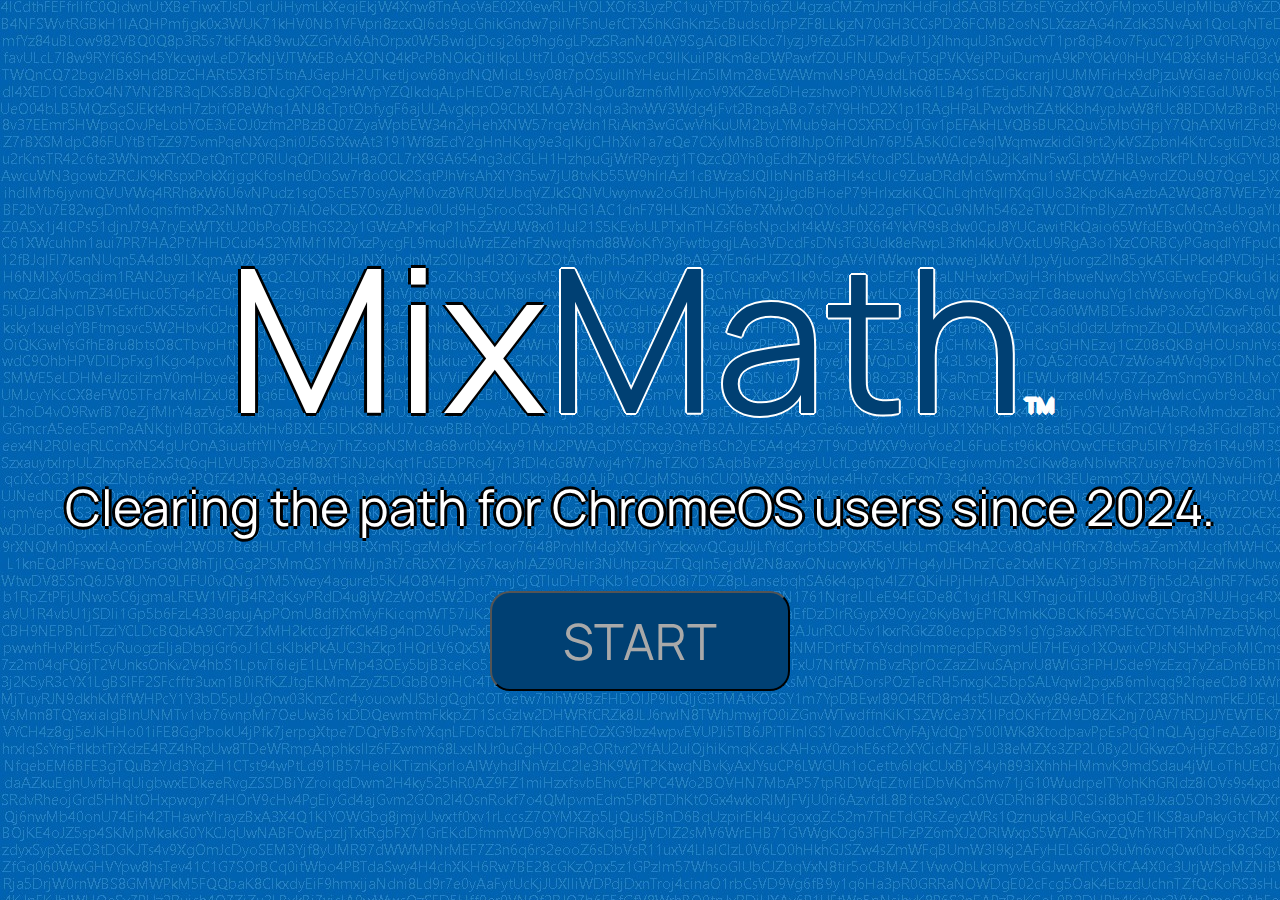
<file: index.html>
<!DOCTYPE html>
<html lang="en">
<head>
    <meta charset="UTF-8">
    <meta name="viewport" content="width=device-width, initial-scale=1.0">
    <title>Mixmath | Learn Math Easily</title>
    <link rel="stylesheet" href="style.css">
    <link rel="preconnect" href="https://fonts.googleapis.com">
<link rel="preconnect" href="https://fonts.gstatic.com" crossorigin>
<link href="https://fonts.googleapis.com/css2?family=DM+Sans:ital,opsz,wght@0,9..40,100..1000;1,9..40,100..1000&family=Jacquarda+Bastarda+9&family=Manrope:wght@200..800&family=Quicksand:wght@300..700&display=swap" rel="stylesheet">
</head>
<body>
    <p class="title"><span id="mix">Mix</span><span id="math">Math</span><span id="tm">TM</span> </p>
    <p class="undertitle">Clearing the path for ChromeOS users since 2024.</p>
    <div class="buttoncenter">
        <button class="start" onclick="window.location = 'stuff.html';">START</button>
    </div>
</body>
</html>
</file>
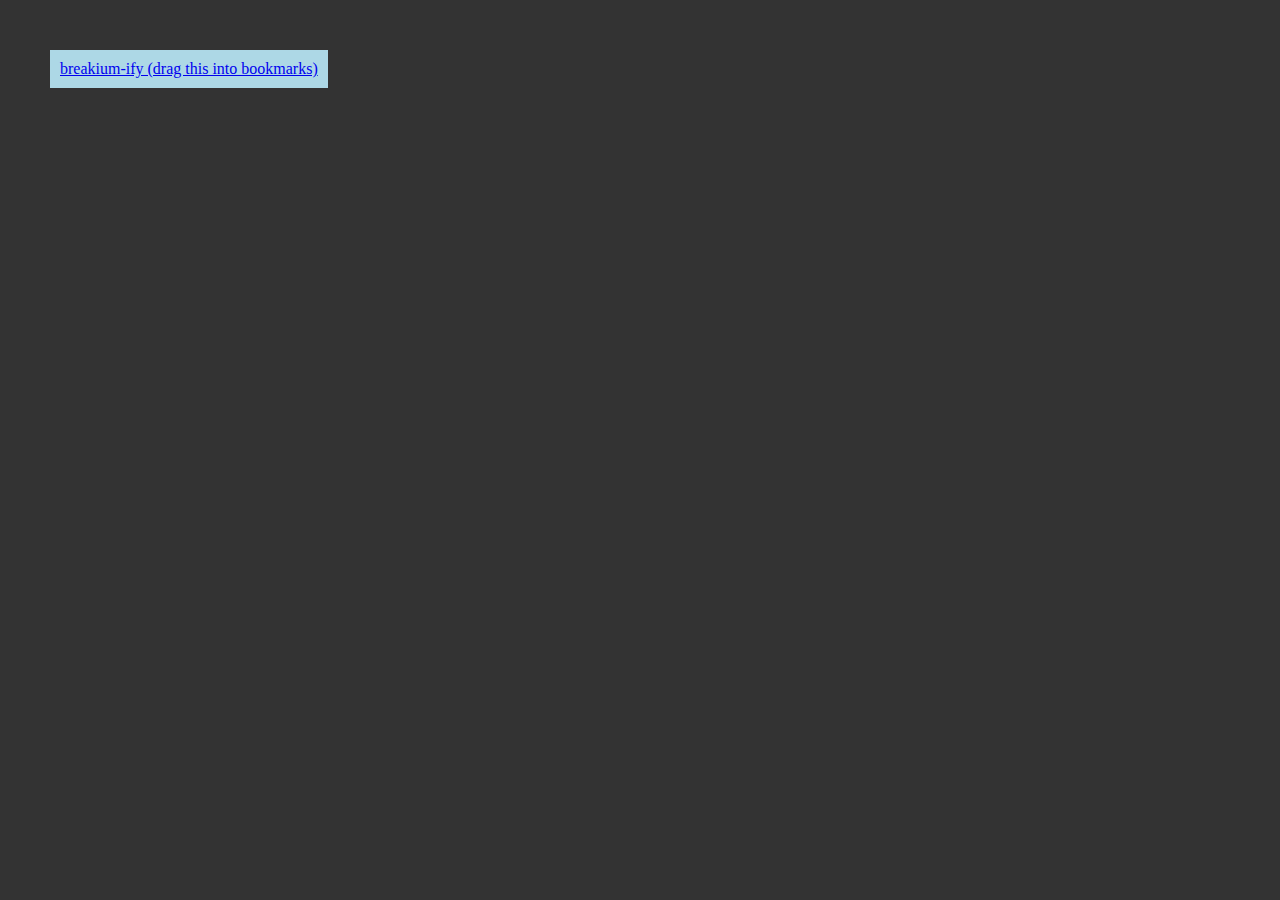
<file: bmlts.html>
<!DOCTYPE html>
<html lang="en">
<head>
    <meta charset="UTF-8">
    <meta name="viewport" content="width=device-width, initial-scale=1.0">
    <title>MixMath</title>
    <style>
        * { margin: 0; padding: 0; overflow-x: hidden; overflow-y: hidden;}
        body {
            background-color: #333333;
        }
        #cont {
        }
        .element {
            margin-top: 50px;
            margin-left: 50px;
            display: inline-block;
            padding: 10px;
            background-color: lightblue;
            transition: transform 0.1s ease-in-out;
        }

        .shiver-effect {
            animation: shiver 1s ease-in-out infinite;
        }

        @keyframes shiver {
            0%, 100% {
                transform: translateX(0);
            }
            25% {
                transform: translateX(-3px) rotate(-3deg);
            }
            50% {
                transform: translateX(3px) rotate(3deg);
            }
            75% {
                transform: translateX(-2px) rotate(-2deg);
            }
        }

    </style>
</head>
<body>
    <div id="cont">
        <a class="element" onmousedown="startShiver()" onmouseup="stopShiver()" href="javascript:(function()%7Bvar%20siteUrl%20%3D%20%22https%3A%2F%2Fbreakium.com%22%3Bvar%20iframe%20%3D%20document.createElement('iframe')%3Biframe.src%20%3D%20siteUrl%3Biframe.style.position%20%3D%20'fixed'%3Biframe.style.top%20%3D%20'0'%3Biframe.style.left%20%3D%20'0'%3Biframe.style.width%20%3D%20'100%25'%3Biframe.style.height%20%3D%20'100%25'%3Biframe.style.border%20%3D%20'none'%3Biframe.style.zIndex%20%3D%20'999999'%3Bvar%20closeButton%20%3D%20document.createElement('button')%3BcloseButton.innerHTML%20%3D%20'X'%3BcloseButton.style.position%20%3D%20'fixed'%3BcloseButton.style.top%20%3D%20'10px'%3BcloseButton.style.right%20%3D%20'10px'%3BcloseButton.style.zIndex%20%3D%20'1000000'%3BcloseButton.onclick%20%3D%20function()%20%7Bdocument.body.removeChild(iframe)%3Bdocument.body.removeChild(closeButton)%3Bdocument.body.removeChild(minimizeButton)%3Bdocument.body.removeChild(maximizeButton)%3Bdocument.body.removeChild(refreshButton)%3B%7D%3Bvar%20minimizeButton%20%3D%20document.createElement('button')%3BminimizeButton.innerHTML%20%3D%20'-'%3BminimizeButton.style.position%20%3D%20'fixed'%3BminimizeButton.style.top%20%3D%20'10px'%3BminimizeButton.style.right%20%3D%20'70px'%3BminimizeButton.style.zIndex%20%3D%20'1000000'%3BminimizeButton.onclick%20%3D%20function()%20%7Biframe.style.display%20%3D%20'none'%3B%7D%3Bvar%20maximizeButton%20%3D%20document.createElement('button')%3BmaximizeButton.innerHTML%20%3D%20'+'%3BmaximizeButton.style.position%20%3D%20'fixed'%3BmaximizeButton.style.top%20%3D%20'10px'%3BmaximizeButton.style.right%20%3D%20'150px'%3BmaximizeButton.style.zIndex%20%3D%20'1000000'%3BmaximizeButton.onclick%20%3D%20function()%20%7Biframe.style.display%20%3D%20'block'%3B%7D%3Bvar%20refreshButton%20%3D%20document.createElement('button')%3BrefreshButton.innerHTML%20%3D%20'↻'%3BrefreshButton.style.position%20%3D%20'fixed'%3BrefreshButton.style.top%20%3D%20'10px'%3BrefreshButton.style.right%20%3D%20'230px'%3BrefreshButton.style.zIndex%20%3D%20'1000000'%3BrefreshButton.onclick%20%3D%20function()%20%7Biframe.src%20%3D%20siteUrl%3B%7D%3Bdocument.body.appendChild(iframe)%3Bdocument.body.appendChild(closeButton)%3Bdocument.body.appendChild(minimizeButton)%3Bdocument.body.appendChild(maximizeButton)%3Bdocument.body.appendChild(refreshButton)%3B%7D)()">breakium-ify (drag this into bookmarks)</a>
    </div>
    <script>
        let shiverInterval;

        function startShiver() {
            shiverInterval = setInterval(() => {
                document.querySelector('.element').classList.toggle('shiver-effect');
            }, 100);
        }

        function stopShiver() {
            clearInterval(shiverInterval);
            document.querySelector('.element').classList.remove('shiver-effect');
        }
    </script>
</body>
</html>
</file>
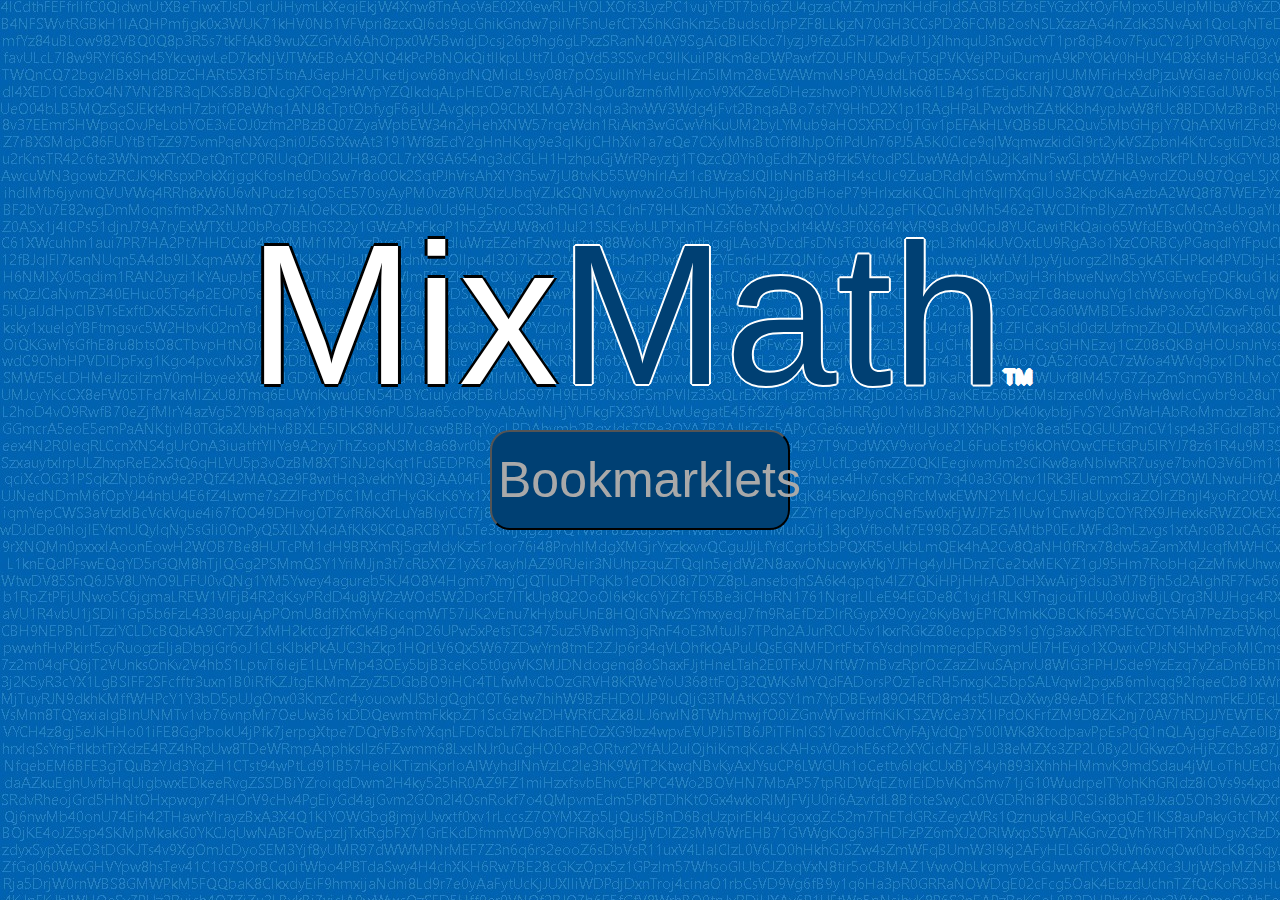
<file: stuff.html>
<!DOCTYPE html>
<html lang="en">
<head>
    <meta charset="UTF-8">
    <meta name="viewport" content="width=device-width, initial-scale=1.0">
    <title>MixMath | Table of Contents</title>
    <link rel="stylesheet" href="style.css">
</head>
<body>
    <p class="title"><span id="mix">Mix</span><span id="math">Math</span><span id="tm">TM</span> </p>

    <div class="buttoncenter">
        <button class="start" onclick="window.location = 'bmlts.html';">Bookmarklets</button>
    </div>
</body>
</html>
</file>
<file: style.css>
body {
    background-image: url(bggg.png);
}
p.title {
    font-size: 200px;
    color:white;
    text-align: center;
    font-family: "Manrope", sans-serif;
    text-shadow: 2px 0 #fff, -2px 0 #fff, 0 2px #fff, 0 -2px #fff,
               1px 1px #fff, -1px -1px #fff, 1px -1px #fff, -1px 1px #fff;
    margin-bottom: 0;
}
p.undertitle {
    margin-top: 0;
    font-size: 50px;
    color:white;
    text-align: center;
    font-family: "Manrope", sans-serif;
    text-shadow: -3px 0 black, 0 3px black, 3px 0 black, 0 -3px black;
}
div.buttoncenter {
    display: flex;
    justify-content: center;
    align-items: center;
}
button.start {
    width:300px;
    height: 100px;
    font-size: 50px;
    border-radius: 20px;
    font-family: "Manrope", sans-serif;
    cursor: pointer;
    background-color: #004073;
    color:darkgray;
}
#mix {
    text-shadow: -3px 0 black, 0 3px black, 3px 0 black, 0 -3px black;
}
#math {
    color: #004073;
}
#tm{
    font-size: 20px;
}
.manrope-title {
    font-family: "Manrope", sans-serif;
    font-optical-sizing: auto;
    font-weight: 300;
    font-style: normal;
}
@keyframes moveUp {
    from {
        background-position: 0 0; /* Initial background position */
    }
    to {
        background-position: 0 -20000vh; /* Move background up by the height of the container */
    }
  }
  
  body {
    animation: moveUp 9999s linear infinite; /* Adjust the duration and timing function as needed */
  }
</file>
